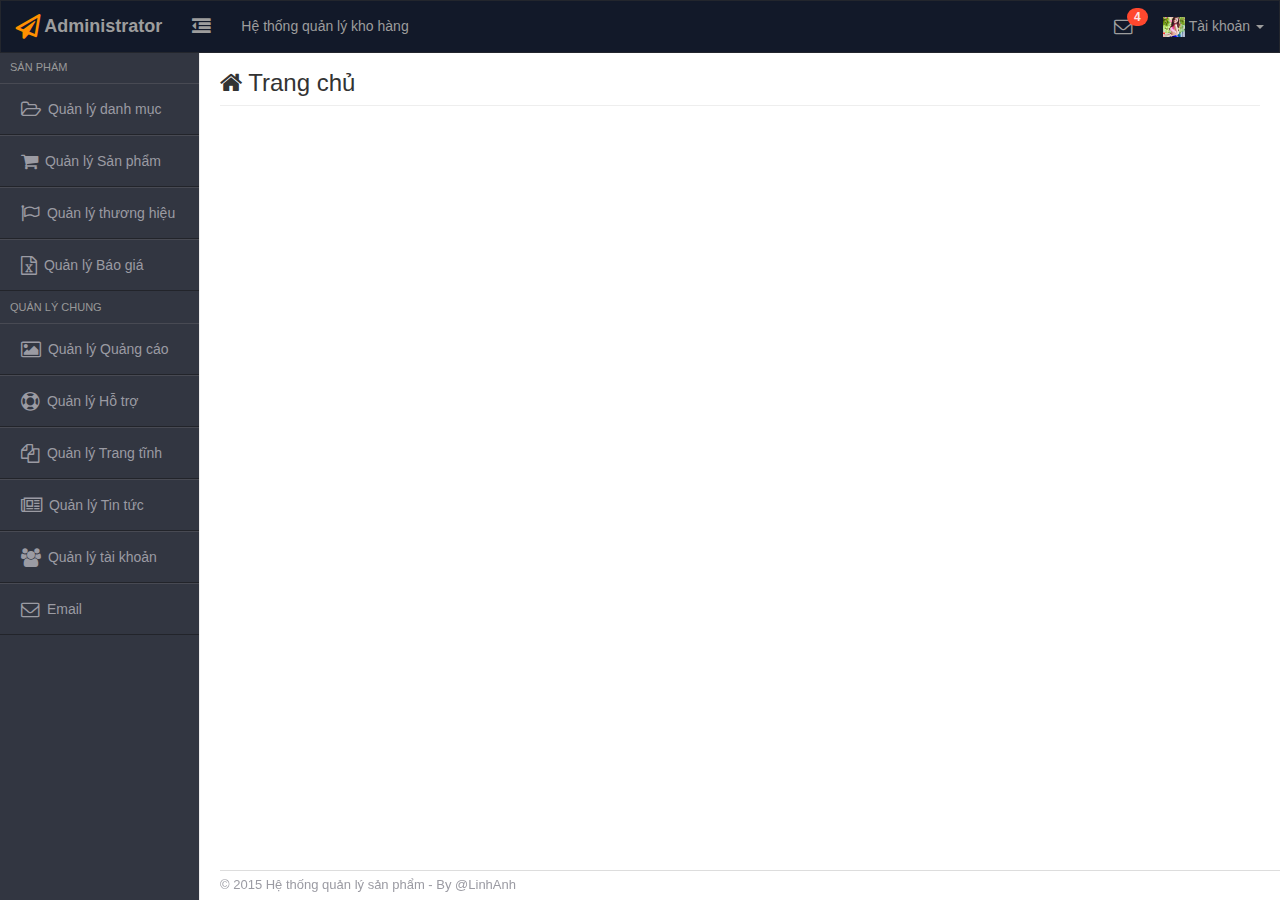
<file: index.html>
<!DOCTYPE html>
<html lang="en">
    <head>
        <meta charset="utf-8">
        <meta http-equiv="X-UA-Compatible" content="IE=edge">
        <meta name="viewport" content="width=device-width, initial-scale=1">
        <meta name="description" content="">
        <meta name="author" content="">
        <link rel="icon" href="../../favicon.ico">
        <!-- Mobile Specific -->
        <meta name="viewport" content="width=device-width, initial-scale=1, maximum-scale=1.0, user-scalable=no">
        <title>Administrator</title>

        <!-- Bootstrap core CSS -->
        <link href="css/bootstrap.min.css" rel="stylesheet">
        <link rel="stylesheet" href="css/font-awesome.min.css">
        <!-- Custom styles for this template -->
        <link href="css/dashboard.css" rel="stylesheet">
        <link rel="stylesheet" href="css/jquery.mCustomScrollbar.css" />
        <link rel="stylesheet" href="//blueimp.github.io/Gallery/css/blueimp-gallery.min.css">
        <!-- CSS to style the file input field as button and adjust the Bootstrap progress bars -->
        <link rel="stylesheet" href="css/jquery.fileupload.css">
        <script src="js/ie-emulation-modes-warning.js"></script>

        <!-- HTML5 shim and Respond.js for IE8 support of HTML5 elements and media queries -->
        <!--[if lt IE 9]>
          <script src="https://oss.maxcdn.com/html5shiv/3.7.2/html5shiv.min.js"></script>
          <script src="https://oss.maxcdn.com/respond/1.4.2/respond.min.js"></script>
        <![endif]-->
    </head>

    <body>

        <nav class="navbar navbar-inverse navbar-fixed-top">
            <div class="container-fluid">
                <!-- Brand and toggle get grouped for better mobile display -->
                <div class="navbar-header">
                    <button type="button" class="navbar-toggle collapsed" data-toggle="collapse" data-target="#navbar-collapse">
                        <span class="sr-only">Toggle navigation</span>
                        <span class="icon-bar"></span>
                        <span class="icon-bar"></span>
                        <span class="icon-bar"></span>
                    </button>
                    <a class="navbar-brand" href="index.html"><i class="fa fa-paper-plane-o fa-lg"></i> Administrator</a>
                    <ul class="nav navbar-nav hidden-xs">
                        <li class="btn-sidebar-collapse"><a href="#"><i class="fa fa-dedent fa-lg"></i></a></li>
                    </ul>

                    <p class="navbar-text hidden-xs">Hệ thống quản lý kho hàng</p>

                </div>
                <ul class="nav navbar-nav navbar-right hidden-xs">
                    <li class="dropdown notify-row">
                        <a href="#" class="dropdown-toggle" data-toggle="dropdown" role="button" aria-expanded="false"><i class="fa fa-envelope-o fa-lg"></i> <span class="badge bg-danger pull-right">4</span></a>
                        <ul class="dropdown-menu extended inbox">
                            <div class="notify-arrow notify-arrow-red"></div>
                            <li>
                                <p class="red">Bạn có 4 tin nhắn</p>
                            </li>
                            <li> <a href="#"> <span class="subject"> <span class="from">Trương Kiều Linh</span> <span class="time">24/03/2015</span> </span> <span class="message"> Tôi muốn mua sản phẩm... </span> </a> </li>
                            <li> <a href="#"> <span class="subject"> <span class="from">Nguyễn Mạnh Anh</span> <span class="time">14/02/2015</span> </span> <span class="message"> Tôi đã thanh toán... </span> </a> </li>
                            <li> <a href="#"> <span class="subject"> <span class="from">Nguyễn Minh Anh</span> <span class="time">21/01/2015</span> </span> <span class="message"> Bạn ơi cho mình hỏi chút... </span> </a> </li>
                            <li> <a href="#"> <span class="subject"> <span class="from">Nguyễn Hải Phong</span> <span class="time">20/01/2015</span> </span> <span class="message"> Bên bạn có bán online?... </span> </a> </li>
                            <li class="external"> <a href="#">Xem tất cả các tin nhắn</a> </li>
                        </ul>
                    </li>
                    <li class="dropdown">
                        <a href="#" class="dropdown-toggle" data-toggle="dropdown" role="button" aria-expanded="false">
                            <img src="images/ly1.jpg" alt="avatar" style="max-height: 20px"> 
                            <span class="hidden-xs">Tài khoản</span> <span class="caret"></span></a>
                        <ul class="dropdown-menu" role="menu">
                            <li><a href="profile.html"><i class="fa fa-user"></i> Thông tin cá nhân</a></li>
                            <li class="divider"></li>
                            <li><a href="#"><i class="fa fa-sign-out"></i> Đăng xuất</a></li>
                        </ul>
                    </li>
                </ul>
            </div><!-- /.container-fluid -->
        </nav>

        <div class="container-fluid main-content">
            <div class="row">

                <div class="sidebar mCustomScrollbar light" data-mcs-theme="minimal-dark">

                    <div  class="collapse navbar-collapse" id="navbar-collapse">
                        <h5 class="sidebartitle">Sản phẩm</h5>
                        <ul class="nav nav-sidebar">
                            <!--<li class="active"><a href="#"><i class="fa fa-home fa-lg"></i> <span>Trang chủ</span></a></li>-->
                            <li><a href="#"><i class="fa fa-folder-open-o fa-lg"></i> <span>Quản lý danh mục</span></a></li>
                            <li><a href="list.html"><i class="fa fa-shopping-cart fa-lg"></i> <span>Quản lý Sản phẩm</span></a></li>
                            <li><a href="#"><i class="fa fa-flag-o fa-lg"></i> <span>Quản lý thương hiệu</span></a></li>
                            <li><a href="#"><i class="fa fa-file-excel-o fa-lg"></i> <span>Quản lý Báo giá</span></a></li>

                        </ul>
                        <h5 class="sidebartitle">Quản lý chung</h5>
                        <ul class="nav nav-sidebar">
                            <li><a href="#"><i class="fa fa-picture-o fa-lg"></i> <span>Quản lý Quảng cáo</span></a></li>
                            <li><a href="#"><i class="fa fa-support fa-lg"></i> <span>Quản lý Hỗ trợ</span></a></li>
                            <li><a href="#"><i class="fa fa-files-o fa-lg"></i> <span>Quản lý Trang tĩnh</span></a></li>
                            <li><a href="#"><i class="fa fa-newspaper-o fa-lg"></i> <span>Quản lý Tin tức</span></a></li>
                            <li><a href="#"><i class="fa fa-users fa-lg"></i> <span>Quản lý tài khoản</span></a></li>
                            <li><a href="#"><i class="fa fa-envelope-o fa-lg"></i> <span>Email</span></a></li>
                            <li class="visible-xs"><a href="#"><i class="fa fa-sign-out fa-lg"></i> Đăng xuất</a></li>
                        </ul>
                    </div>
                </div>
                <div class="main">
                    <h3 class="page-header"><i class="fa fa-home"></i> Trang chủ</h3>
                    <div class="row">



                        <!--                        <div class="col-md-6 col-sm-6">
                                                    <div class="panel panel-default">
                                                        <div class="panel-heading">
                                                            <h3 class="panel-title"><i class="fa fa-list-alt"></i> Bạn đang có</h3>
                                                        </div>
                                                        <div class="panel-body">
                                                            <div class="widget-content">
                                                                <div id="big_stats" class="cf">
                                                                    <div class="stat"> <i class="fa fa-hospital-o"></i> <span class="value">851</span> <p>Mặt hàng</p> </div>
                                                                     .stat 
                        
                                                                    <div class="stat"> <i class="fa fa-stethoscope"></i> <span class="value">23</span> <p>Danh mục</p> </div>
                                                                     .stat 
                        
                                                                    <div class="stat"> <i class="fa fa-users"></i> <span class="value">922</span> <p></p> </div>
                                                                     .stat 
                        
                                                                    <div class="stat"> <i class="fa fa-search"></i> <span class="value">2500</span> <p></p> </div>
                                                                     .stat  
                                                                </div>
                                                            </div>
                                                        </div>
                                                    </div>
                                                </div>-->
                        <!--End weekly stats-->
                    </div>
                    <div class="copyright">
                        <p>© 2015 Hệ thống quản lý sản phẩm - By @<a href="mailto:anhnm.2610@gmail.com">LinhAnh</a></p>
                    </div>
                </div>
            </div>

        </div>

       <!-- Bootstrap core JavaScript
        ================================================== -->
        <!-- Placed at the end of the document so the pages load faster -->
        <script src="js/vendor/jquery.1.11.2.min.js"></script>
        <!-- The jQuery UI widget factory, can be omitted if jQuery UI is already included -->
        <script src="js/vendor/jquery-ui.1.11.2.min.js"></script>
        <script src="js/bootstrap.min.js"></script>
        <!-- The basic File Upload plugin -->
        <script src="js/jquery.fileupload.js"></script>
        <script src="js/jquery.switchButton.js"></script>
        <script src="js/jquery.Scrollbar.min.js"></script>
        <!-- IE10 viewport hack for Surface/desktop Windows 8 bug -->
        <script src="js/ie10-viewport-bug-workaround.js"></script>
        <script src="js/upload.js"></script>
        <script src="js/main.js"></script>
    </body>
</html>
</file>
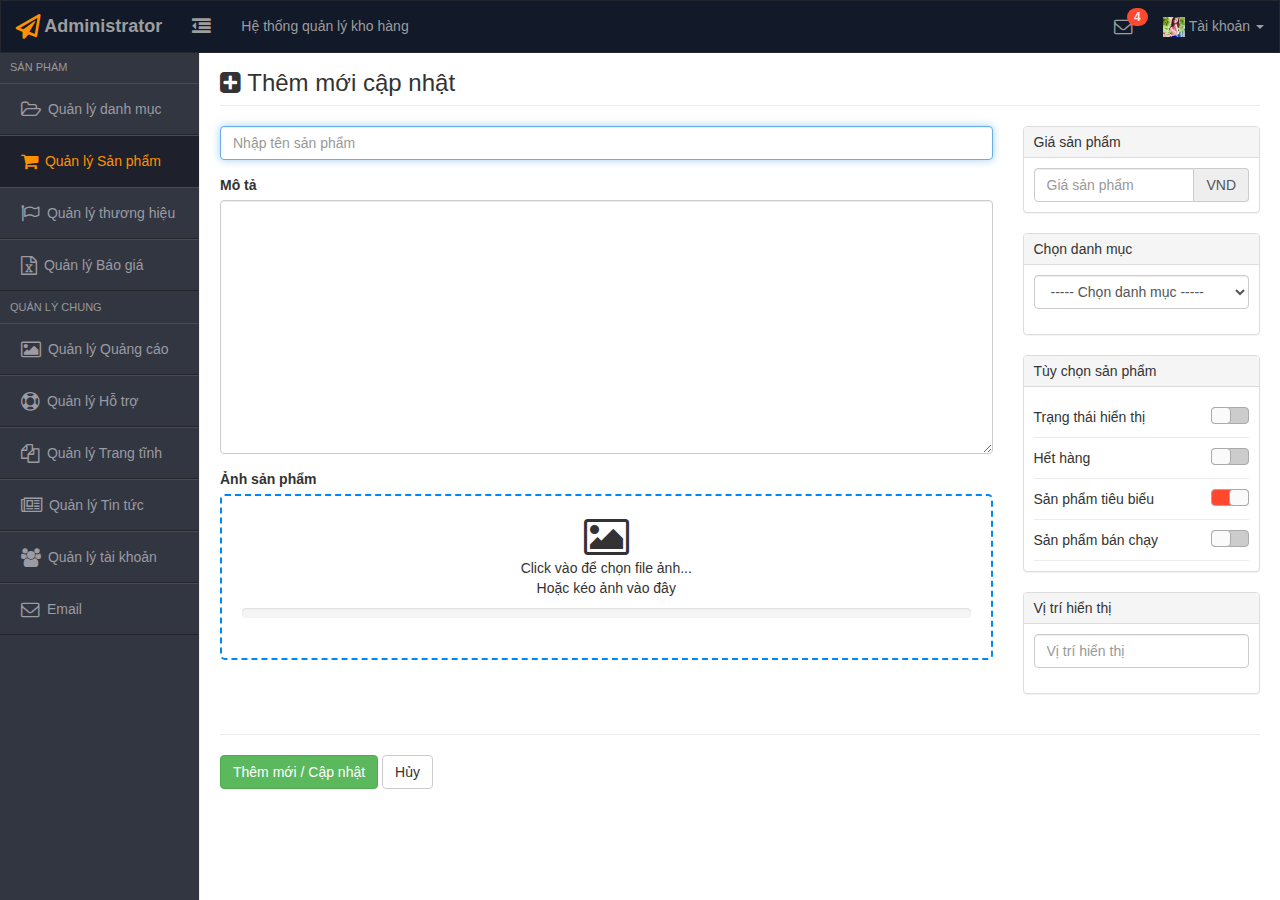
<file: add-edit.html>
<!DOCTYPE html>
<html lang="en">
    <head>
        <meta charset="utf-8">
        <meta http-equiv="X-UA-Compatible" content="IE=edge">
        <meta name="viewport" content="width=device-width, initial-scale=1">
        <meta name="description" content="">
        <meta name="author" content="">
        <link rel="icon" href="../../favicon.ico">
        <!-- Mobile Specific -->
        <meta name="viewport" content="width=device-width, initial-scale=1, maximum-scale=1.0, user-scalable=no">
        <title>Administrator</title>

        <!-- Bootstrap core CSS -->
        <link href="css/bootstrap.min.css" rel="stylesheet">
        <link rel="stylesheet" href="css/font-awesome.min.css">
        <!-- Custom styles for this template -->
        <link href="css/dashboard.css" rel="stylesheet">
        <link rel="stylesheet" href="css/jquery.mCustomScrollbar.css" />
        <link rel="stylesheet" href="//blueimp.github.io/Gallery/css/blueimp-gallery.min.css">
        <!-- CSS to style the file input field as button and adjust the Bootstrap progress bars -->
        <link rel="stylesheet" href="css/jquery.fileupload.css">
        <script src="js/ie-emulation-modes-warning.js"></script>

        <!-- HTML5 shim and Respond.js for IE8 support of HTML5 elements and media queries -->
        <!--[if lt IE 9]>
          <script src="https://oss.maxcdn.com/html5shiv/3.7.2/html5shiv.min.js"></script>
          <script src="https://oss.maxcdn.com/respond/1.4.2/respond.min.js"></script>
        <![endif]-->
    </head>

    <body>

        <nav class="navbar navbar-inverse navbar-fixed-top">
            <div class="container-fluid">
                <!-- Brand and toggle get grouped for better mobile display -->
                <div class="navbar-header">
                    <button type="button" class="navbar-toggle collapsed" data-toggle="collapse" data-target="#navbar-collapse">
                        <span class="sr-only">Toggle navigation</span>
                        <span class="icon-bar"></span>
                        <span class="icon-bar"></span>
                        <span class="icon-bar"></span>
                    </button>
                    <a class="navbar-brand" href="index.html"><i class="fa fa-paper-plane-o fa-lg"></i> Administrator</a>
                    <ul class="nav navbar-nav hidden-xs">
                        <li class="btn-sidebar-collapse"><a href="#"><i class="fa fa-dedent fa-lg"></i></a></li>
                    </ul>

                    <p class="navbar-text hidden-xs">Hệ thống quản lý kho hàng</p>

                </div>
                <ul class="nav navbar-nav navbar-right hidden-xs">
                    <li class="dropdown notify-row">
                        <a href="#" class="dropdown-toggle" data-toggle="dropdown" role="button" aria-expanded="false"><i class="fa fa-envelope-o fa-lg"></i> <span class="badge bg-danger pull-right">4</span></a>
                        <ul class="dropdown-menu extended inbox">
                            <div class="notify-arrow notify-arrow-red"></div>
                            <li>
                                <p class="red">Bạn có 4 tin nhắn</p>
                            </li>
                            <li> <a href="#"> <span class="subject"> <span class="from">Trương Kiều Linh</span> <span class="time">24/03/2015</span> </span> <span class="message"> Tôi muốn mua sản phẩm... </span> </a> </li>
                            <li> <a href="#"> <span class="subject"> <span class="from">Nguyễn Mạnh Anh</span> <span class="time">14/02/2015</span> </span> <span class="message"> Tôi đã thanh toán... </span> </a> </li>
                            <li> <a href="#"> <span class="subject"> <span class="from">Nguyễn Minh Anh</span> <span class="time">21/01/2015</span> </span> <span class="message"> Bạn ơi cho mình hỏi chút... </span> </a> </li>
                            <li> <a href="#"> <span class="subject"> <span class="from">Nguyễn Hải Phong</span> <span class="time">20/01/2015</span> </span> <span class="message"> Bên bạn có bán online?... </span> </a> </li>
                            <li class="external"> <a href="#">Xem tất cả các tin nhắn</a> </li>
                        </ul>
                    </li>
                    <li class="dropdown">
                        <a href="#" class="dropdown-toggle" data-toggle="dropdown" role="button" aria-expanded="false">
                            <img src="images/ly1.jpg" alt="avatar" style="max-height: 20px"> 
                            <span class="hidden-xs">Tài khoản</span> <span class="caret"></span></a>
                        <ul class="dropdown-menu" role="menu">
                            <li><a href="profile.html"><i class="fa fa-user"></i> Thông tin cá nhân</a></li>
                            <li class="divider"></li>
                            <li><a href="#"><i class="fa fa-sign-out"></i> Đăng xuất</a></li>
                        </ul>
                    </li>
                </ul>
            </div><!-- /.container-fluid -->
        </nav>

        <div class="container-fluid main-content">
            <div class="row">

                <div class="sidebar mCustomScrollbar light" data-mcs-theme="minimal-dark">

                    <div  class="collapse navbar-collapse" id="navbar-collapse">
                        <h5 class="sidebartitle">Sản phẩm</h5>
                        <ul class="nav nav-sidebar">
                            <!--<li class="active"><a href="#"><i class="fa fa-home fa-lg"></i> <span>Trang chủ</span></a></li>-->
                            <li><a href="#"><i class="fa fa-folder-open-o fa-lg"></i> <span>Quản lý danh mục</span></a></li>
                            <li class="active"><a href="list.html"><i class="fa fa-shopping-cart fa-lg"></i> <span>Quản lý Sản phẩm</span></a></li>
                            <li><a href="#"><i class="fa fa-flag-o fa-lg"></i> <span>Quản lý thương hiệu</span></a></li>
                            <li><a href="#"><i class="fa fa-file-excel-o fa-lg"></i> <span>Quản lý Báo giá</span></a></li>

                        </ul>
                        <h5 class="sidebartitle">Quản lý chung</h5>
                        <ul class="nav nav-sidebar">
                            <li><a href="#"><i class="fa fa-picture-o fa-lg"></i> <span>Quản lý Quảng cáo</span></a></li>
                            <li><a href="#"><i class="fa fa-support fa-lg"></i> <span>Quản lý Hỗ trợ</span></a></li>
                            <li><a href="#"><i class="fa fa-files-o fa-lg"></i> <span>Quản lý Trang tĩnh</span></a></li>
                            <li><a href="#"><i class="fa fa-newspaper-o fa-lg"></i> <span>Quản lý Tin tức</span></a></li>
                            <li><a href="#"><i class="fa fa-users fa-lg"></i> <span>Quản lý tài khoản</span></a></li>
                            <li><a href="#"><i class="fa fa-envelope-o fa-lg"></i> <span>Email</span></a></li>
                            <li class="visible-xs"><a href="#"><i class="fa fa-sign-out fa-lg"></i> Đăng xuất</a></li>
                        </ul>
                    </div>
                </div>
                <div class="main">
                    <h3 class="page-header"><i class="fa fa-plus-square"></i> Thêm mới cập nhật
                    </h3>

                    <!--End search-->
                    <!--                    <div class="alert alert-info alert-dismissible" role="alert">
                                            <button type="button" class="close" data-dismiss="alert" aria-label="Close"><span aria-hidden="true">&times;</span></button>
                                            <i class="fa fa-smile-o fa-lg"></i> Cập nhật thành công
                                        </div>-->
                    <form>
                        <div class="row">
                            <div class="col-lg-9 col-md-8 col-sm-8">
                                <div class="form-group">
                                    <input autofocus="" type="text" class="form-control" id="nameProduct" placeholder="Nhập tên sản phẩm">
                                </div>
                                <div class="form-group">
                                    <label for="descProduct" class="control-label">Mô tả</label>
                                    <textarea class="form-control" rows="12" id="descProduct"></textarea>
                                </div>
                                <div class="form-group">
                                    <label for="pictureProduct" class="control-label">Ảnh sản phẩm</label>

                                    <div class="dropzone">
                                        <div class="text-center fileinput-button">
                                            <!-- The fileinput-button span is used to style the file input field as button -->
                                            <i class="fa fa-picture-o fa-3x"></i>
                                            <span></span>
                                            <!-- The file input field used as target for the file upload widget -->
                                            <input id="fileupload" type="file" name="files[]" multiple>
                                            <p>Click vào để chọn file ảnh... <br>Hoặc kéo ảnh vào đây</p>
                                        </div>
                                        <div id="filePath"></div>
                                        <!-- The global progress bar -->
                                        <div id="progress" class="progress">
                                            <div class="progress-bar progress-bar-success progress-bar-striped"></div>
                                        </div>
                                        <!-- The container for the uploaded files -->
                                        <div id="files" class="files">


                                        </div>
                                        <div class="clearfix"></div>
                                    </div>
                                </div>
                                <!--End upload-->

                            </div>
                            <!--End col Left-->
                            <div class="col-lg-3 col-md-4 col-sm-4">

                                <div class="panel panel-default add-form-panel">
                                    <div class="panel-heading">Giá sản phẩm</div>
                                    <div class="panel-body">
                                        <div class="input-group">
                                            <input type="text" class="form-control" id="priceProduct" placeholder="Giá sản phẩm">
                                            <div class="input-group-addon">VND</div>
                                        </div>
                                    </div>
                                </div>
                                <!--End panel-->
                                <div class="panel panel-default add-form-panel">
                                    <div class="panel-heading">Chọn danh mục</div>
                                    <div class="panel-body">
                                        <div class="form-group">
                                            <select class="form-control">
                                                <option>----- Chọn danh mục -----</option>
                                                <option>2</option>
                                                <option>3</option>
                                                <option>4</option>
                                                <option>5</option>
                                            </select>
                                        </div>
                                    </div>
                                </div>
                                <!--End panel-->
                                <div class="panel panel-default panel-list">
                                    <div class="panel-heading">Tùy chọn sản phẩm</div>
                                    <div class="panel-body">
                                        <div class="form-group clearfix">
                                            <div class="pull-left">Trạng thái hiển thị</div>
                                            <div class="icheck">
                                                <input type="checkbox" value="1">
                                            </div>
                                        </div>
                                        <div class="form-group clearfix">
                                            <div class="pull-left">Hết hàng</div>
                                            <div class="icheck">
                                                <input type="checkbox" value="1">
                                            </div>
                                        </div>
                                        <div class="form-group clearfix">
                                            <div class="pull-left">Sản phẩm tiêu biểu</div>
                                            <div class="icheck">
                                                <input type="checkbox" value="1" checked="">
                                            </div>
                                        </div>
                                        <div class="form-group clearfix">
                                            <div class="pull-left">Sản phẩm bán chạy</div>
                                            <div class="icheck">
                                                <input type="checkbox" value="1">
                                            </div>
                                        </div>
                                    </div>
                                </div>
                                <!--End panel-->
                                <div class="panel panel-default add-form-panel">
                                    <div class="panel-heading">Vị trí hiển thị</div>
                                    <div class="panel-body">
                                        <div class="form-group">
                                            <input type="text" class="form-control" id="positionProduct" placeholder="Vị trí hiển thị">
                                        </div>
                                    </div>
                                </div>
                            </div>
                            <!--End col right-->
                            <div class="col-md-12">
                                <hr>
                                <div class="form-group">
                                    <button type="submit" class="btn btn-success">Thêm mới / Cập nhật</button>
                                    <button type="reset" class="btn btn-default">Hủy</button>
                                </div>
                            </div>
                        </div>
                    </form>

                </div>
            </div>
        </div>


        <!-- Bootstrap core JavaScript
        ================================================== -->
        <!-- Placed at the end of the document so the pages load faster -->
        <script src="js/vendor/jquery.1.11.2.min.js"></script>
        <!-- The jQuery UI widget factory, can be omitted if jQuery UI is already included -->
        <script src="js/vendor/jquery-ui.1.11.2.min.js"></script>
        <script src="js/bootstrap.min.js"></script>
        <!-- The basic File Upload plugin -->
        <script src="js/jquery.fileupload.js"></script>
        <script src="js/jquery.switchButton.js"></script>
        <script src="js/jquery.Scrollbar.min.js"></script>
        <!-- IE10 viewport hack for Surface/desktop Windows 8 bug -->
        <script src="js/ie10-viewport-bug-workaround.js"></script>
        <script src="js/upload.js"></script>
        <script src="js/main.js"></script>
    </body>
</html>
</file>
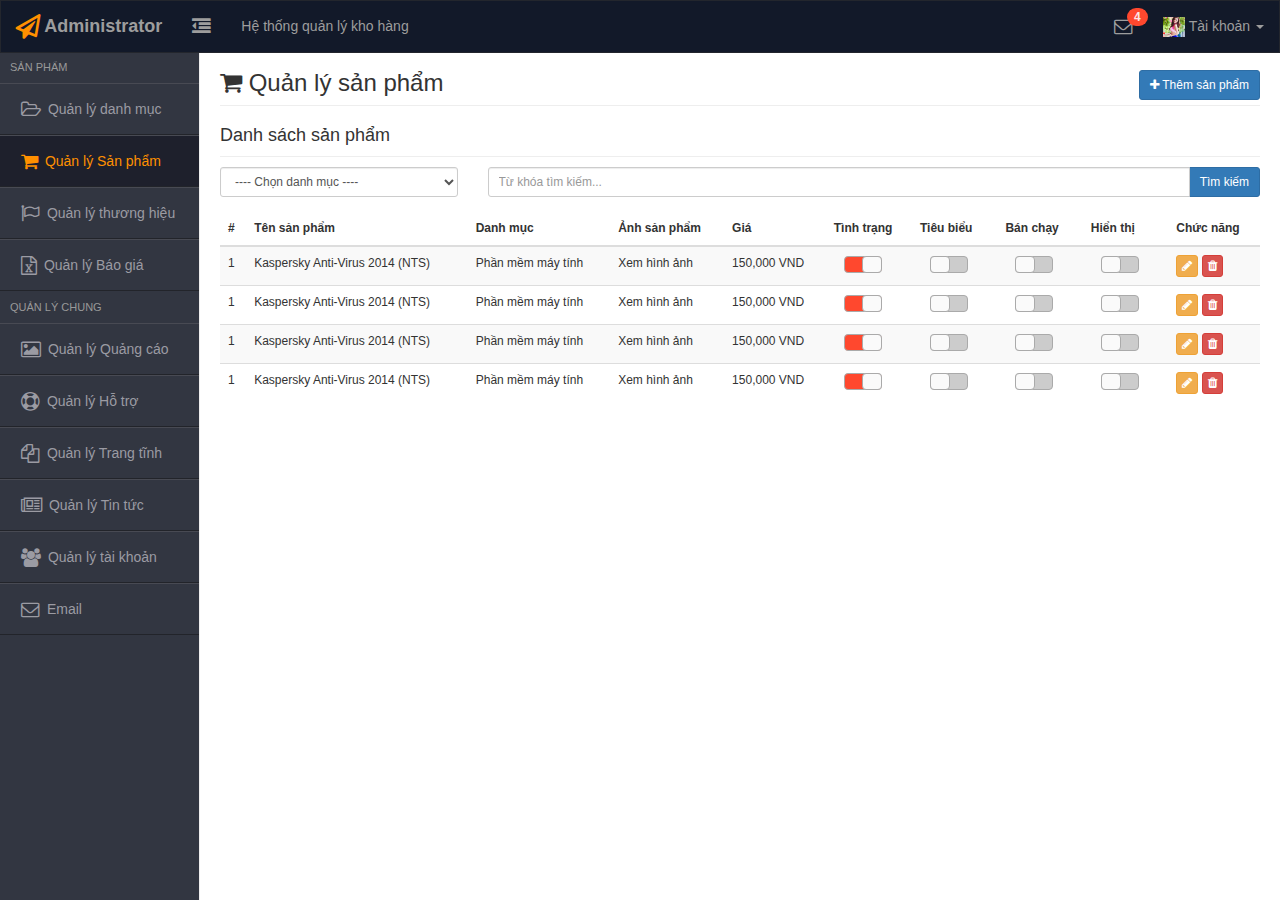
<file: list.html>
<!DOCTYPE html>
<html lang="en">
    <head>
        <meta charset="utf-8">
        <meta http-equiv="X-UA-Compatible" content="IE=edge">
        <meta name="viewport" content="width=device-width, initial-scale=1">
        <meta name="description" content="">
        <meta name="author" content="">
        <link rel="icon" href="../../favicon.ico">
        <!-- Mobile Specific -->
        <meta name="viewport" content="width=device-width, initial-scale=1, maximum-scale=1.0, user-scalable=no">
        <title>Administrator</title>

        <!-- Bootstrap core CSS -->
        <link href="css/bootstrap.min.css" rel="stylesheet">
        <link rel="stylesheet" href="css/font-awesome.min.css">
        <!-- Custom styles for this template -->
        <link href="css/dashboard.css" rel="stylesheet">
        <link rel="stylesheet" href="css/jquery.mCustomScrollbar.css" />
        <link rel="stylesheet" href="//blueimp.github.io/Gallery/css/blueimp-gallery.min.css">
        <!-- CSS to style the file input field as button and adjust the Bootstrap progress bars -->
        <link rel="stylesheet" href="css/jquery.fileupload.css">
        <script src="js/ie-emulation-modes-warning.js"></script>

        <!-- HTML5 shim and Respond.js for IE8 support of HTML5 elements and media queries -->
        <!--[if lt IE 9]>
          <script src="https://oss.maxcdn.com/html5shiv/3.7.2/html5shiv.min.js"></script>
          <script src="https://oss.maxcdn.com/respond/1.4.2/respond.min.js"></script>
        <![endif]-->
    </head>

    <body>

        <nav class="navbar navbar-inverse navbar-fixed-top">
            <div class="container-fluid">
                <!-- Brand and toggle get grouped for better mobile display -->
                <div class="navbar-header">
                    <button type="button" class="navbar-toggle collapsed" data-toggle="collapse" data-target="#navbar-collapse">
                        <span class="sr-only">Toggle navigation</span>
                        <span class="icon-bar"></span>
                        <span class="icon-bar"></span>
                        <span class="icon-bar"></span>
                    </button>
                    <a class="navbar-brand" href="index.html"><i class="fa fa-paper-plane-o fa-lg"></i> Administrator</a>
                    <ul class="nav navbar-nav hidden-xs">
                        <li class="btn-sidebar-collapse"><a href="#"><i class="fa fa-dedent fa-lg"></i></a></li>
                    </ul>

                    <p class="navbar-text hidden-xs">Hệ thống quản lý kho hàng</p>

                </div>
                <ul class="nav navbar-nav navbar-right hidden-xs">
                    <li class="dropdown notify-row">
                        <a href="#" class="dropdown-toggle" data-toggle="dropdown" role="button" aria-expanded="false"><i class="fa fa-envelope-o fa-lg"></i> <span class="badge bg-danger pull-right">4</span></a>
                        <ul class="dropdown-menu extended inbox">
                            <div class="notify-arrow notify-arrow-red"></div>
                            <li>
                                <p class="red">Bạn có 4 tin nhắn</p>
                            </li>
                            <li> <a href="#"> <span class="subject"> <span class="from">Trương Kiều Linh</span> <span class="time">24/03/2015</span> </span> <span class="message"> Tôi muốn mua sản phẩm... </span> </a> </li>
                            <li> <a href="#"> <span class="subject"> <span class="from">Nguyễn Mạnh Anh</span> <span class="time">14/02/2015</span> </span> <span class="message"> Tôi đã thanh toán... </span> </a> </li>
                            <li> <a href="#"> <span class="subject"> <span class="from">Nguyễn Minh Anh</span> <span class="time">21/01/2015</span> </span> <span class="message"> Bạn ơi cho mình hỏi chút... </span> </a> </li>
                            <li> <a href="#"> <span class="subject"> <span class="from">Nguyễn Hải Phong</span> <span class="time">20/01/2015</span> </span> <span class="message"> Bên bạn có bán online?... </span> </a> </li>
                            <li class="external"> <a href="#">Xem tất cả các tin nhắn</a> </li>
                        </ul>
                    </li>
                    <li class="dropdown">
                        <a href="#" class="dropdown-toggle" data-toggle="dropdown" role="button" aria-expanded="false">
                            <img src="images/ly1.jpg" alt="avatar" style="max-height: 20px"> 
                            <span class="hidden-xs">Tài khoản</span> <span class="caret"></span></a>
                        <ul class="dropdown-menu" role="menu">
                            <li><a href="profile.html"><i class="fa fa-user"></i> Thông tin cá nhân</a></li>
                            <li class="divider"></li>
                            <li><a href="#"><i class="fa fa-sign-out"></i> Đăng xuất</a></li>
                        </ul>
                    </li>
                </ul>
            </div><!-- /.container-fluid -->
        </nav>

        <div class="container-fluid main-content">
            <div class="row">

                <div class="sidebar mCustomScrollbar light" data-mcs-theme="minimal-dark">

                    <div  class="collapse navbar-collapse" id="navbar-collapse">
                        <h5 class="sidebartitle">Sản phẩm</h5>
                        <ul class="nav nav-sidebar">
                            <!--<li class="active"><a href="#"><i class="fa fa-home fa-lg"></i> <span>Trang chủ</span></a></li>-->
                            <li><a href="#"><i class="fa fa-folder-open-o fa-lg"></i> <span>Quản lý danh mục</span></a></li>
                            <li class="active"><a href="list.html"><i class="fa fa-shopping-cart fa-lg"></i> <span>Quản lý Sản phẩm</span></a></li>
                            <li><a href="#"><i class="fa fa-flag-o fa-lg"></i> <span>Quản lý thương hiệu</span></a></li>
                            <li><a href="#"><i class="fa fa-file-excel-o fa-lg"></i> <span>Quản lý Báo giá</span></a></li>

                        </ul>
                        <h5 class="sidebartitle">Quản lý chung</h5>
                        <ul class="nav nav-sidebar">
                            <li><a href="#"><i class="fa fa-picture-o fa-lg"></i> <span>Quản lý Quảng cáo</span></a></li>
                            <li><a href="#"><i class="fa fa-support fa-lg"></i> <span>Quản lý Hỗ trợ</span></a></li>
                            <li><a href="#"><i class="fa fa-files-o fa-lg"></i> <span>Quản lý Trang tĩnh</span></a></li>
                            <li><a href="#"><i class="fa fa-newspaper-o fa-lg"></i> <span>Quản lý Tin tức</span></a></li>
                            <li><a href="#"><i class="fa fa-users fa-lg"></i> <span>Quản lý tài khoản</span></a></li>
                            <li><a href="#"><i class="fa fa-envelope-o fa-lg"></i> <span>Email</span></a></li>
                            <li class="visible-xs"><a href="#"><i class="fa fa-sign-out fa-lg"></i> Đăng xuất</a></li>
                        </ul>
                    </div>
                </div>
                <div class="main">
                    <h3 class="page-header"><i class="fa fa-shopping-cart"></i> Quản lý sản phẩm
                        <a href="add-edit.html" class="btn btn-primary btn-sm pull-right"><i class="fa fa-plus"></i> <span class="hidden-sm hidden-xs">Thêm sản phẩm</span></a>
                    </h3>

                    <h4 class="sub-header">Danh sách sản phẩm</h4>
                    <div class="row">
                        <form class="" role="search">
                            <div class="col-md-3 col-sm-3">
                                <div class="form-group">
                                    <select class="form-control input-sm">
                                        <option>---- Chọn danh mục ----</option>
                                        <option>2</option>
                                        <option>3</option>
                                        <option>4</option>
                                        <option>5</option>
                                    </select>
                                </div>
                            </div>
                            <div class="col-md-9 col-sm-9">
                                <div class="input-group form-group">
                                    <input type="text" class="form-control input-sm" placeholder="Từ khóa tìm kiếm...">
                                    <span class="input-group-btn">
                                        <button class="btn btn-sm btn-primary" type="button">Tìm kiếm</button>
                                    </span>
                                </div><!-- /input-group -->
                            </div><!-- /.col-lg-6 -->

                        </form>  
                    </div>
                    <!--End search-->
                    <!--                    <div class="alert alert-info alert-dismissible" role="alert">
                                            <button type="button" class="close" data-dismiss="alert" aria-label="Close"><span aria-hidden="true">&times;</span></button>
                                            <i class="fa fa-smile-o fa-lg"></i> Cập nhật thành công
                                        </div>-->
                    <div class="table-responsive ">
                        <table class="table table-striped table-hover">
                            <thead>
                                <tr>
                                    <th>#</th>
                                    <th>Tên sản phẩm</th>
                                    <th>Danh mục</th>
                                    <th class="hidden-sm hidden-xs">Ảnh sản phẩm</th>
                                    <th>Giá</th>
                                    <th>Tình trạng</th>
                                    <th>Tiêu biểu <!--<i class="fa fa-info-circle" data-toggle="tooltip" data-placement="top" title="Chọn làm sản phẩm tiêu biểu"></i>--></th>
                                    <th>Bán chạy</th>
                                    <th>Hiển thị</th>
                                    <th>Chức năng</th>
                                </tr>
                            </thead>
                            <tbody>
                                <tr>
                                    <td>1</td>
                                    <td>Kaspersky Anti-Virus 2014 (NTS)</td>
                                    <td>Phần mềm máy tính</td>
                                    <td class="hidden-sm hidden-xs">Xem hình ảnh</td>
                                    <td>150,000 VND</td>
                                    <td>
                                        <div class="icheck">
                                            <input type="checkbox" value="1" checked>
                                        </div>
                                    </td>
                                    <td>
                                        <div class="icheck">
                                            <input type="checkbox" value="1">
                                        </div>
                                    </td>
                                    <td>
                                        <div class="icheck">
                                            <input type="checkbox" value="1">
                                        </div>
                                    </td>
                                    <td>
                                        <div class="icheck">
                                            <input type="checkbox" value="1">
                                        </div>
                                    </td>
                                    <td>
                                        <button type="button" class="btn btn-warning btn-xs"><i class="fa fa-pencil"></i></button>
                                        <button type="button" class="btn btn-danger btn-xs"><i class="fa fa-trash"></i></button>

                                    </td>
                                </tr>
                                <tr>
                                    <td>1</td>
                                    <td>Kaspersky Anti-Virus 2014 (NTS)</td>
                                    <td>Phần mềm máy tính</td>
                                    <td class="hidden-sm hidden-xs">Xem hình ảnh</td>
                                    <td>150,000 VND</td>
                                    <td>
                                        <div class="icheck">
                                            <input type="checkbox" value="1" checked>
                                        </div>
                                    </td>
                                    <td>
                                        <div class="icheck">
                                            <input type="checkbox" value="1">
                                        </div>
                                    </td>
                                    <td>
                                        <div class="icheck">
                                            <input type="checkbox" value="1">
                                        </div>
                                    </td>
                                    <td>
                                        <div class="icheck">
                                            <input type="checkbox" value="1">
                                        </div>
                                    </td>
                                    <td>
                                        <button type="button" class="btn btn-warning btn-xs"><i class="fa fa-pencil"></i></button>
                                        <button type="button" class="btn btn-danger btn-xs"><i class="fa fa-trash"></i></button>

                                    </td>
                                </tr>
                                <tr>
                                    <td>1</td>
                                    <td>Kaspersky Anti-Virus 2014 (NTS)</td>
                                    <td>Phần mềm máy tính</td>
                                    <td class="hidden-sm hidden-xs">Xem hình ảnh</td>
                                    <td>150,000 VND</td>
                                    <td>
                                        <div class="icheck">
                                            <input type="checkbox" value="1" checked>
                                        </div>
                                    </td>
                                    <td>
                                        <div class="icheck">
                                            <input type="checkbox" value="1">
                                        </div>
                                    </td>
                                    <td>
                                        <div class="icheck">
                                            <input type="checkbox" value="1">
                                        </div>
                                    </td>
                                    <td>
                                        <div class="icheck">
                                            <input type="checkbox" value="1">
                                        </div>
                                    </td>
                                    <td>
                                        <button type="button" class="btn btn-warning btn-xs"><i class="fa fa-pencil"></i></button>
                                        <button type="button" class="btn btn-danger btn-xs"><i class="fa fa-trash"></i></button>

                                    </td>
                                </tr>
                                <tr>
                                    <td>1</td>
                                    <td>Kaspersky Anti-Virus 2014 (NTS)</td>
                                    <td>Phần mềm máy tính</td>
                                    <td class="hidden-sm hidden-xs">Xem hình ảnh</td>
                                    <td>150,000 VND</td>
                                    <td>
                                        <div class="icheck">
                                            <input type="checkbox" value="1" checked>
                                        </div>
                                    </td>
                                    <td>
                                        <div class="icheck">
                                            <input type="checkbox" value="1">
                                        </div>
                                    </td>
                                    <td>
                                        <div class="icheck">
                                            <input type="checkbox" value="1">
                                        </div>
                                    </td>
                                    <td>
                                        <div class="icheck">
                                            <input type="checkbox" value="1">
                                        </div>
                                    </td>
                                    <td>
                                        <button type="button" class="btn btn-warning btn-xs"><i class="fa fa-pencil"></i></button>
                                        <button type="button" class="btn btn-danger btn-xs"><i class="fa fa-trash"></i></button>

                                    </td>
                                </tr>

                            </tbody>
                        </table>
                    </div>

                </div>
            </div>
        </div>


        <!-- Bootstrap core JavaScript
        ================================================== -->
        <!-- Placed at the end of the document so the pages load faster -->
        <script src="js/vendor/jquery.1.11.2.min.js"></script>
        <!-- The jQuery UI widget factory, can be omitted if jQuery UI is already included -->
        <script src="js/vendor/jquery-ui.1.11.2.min.js"></script>
        <script src="js/bootstrap.min.js"></script>
        <!-- The basic File Upload plugin -->
        <script src="js/jquery.fileupload.js"></script>
        <script src="js/jquery.switchButton.js"></script>
        <script src="js/jquery.Scrollbar.min.js"></script>
        <!-- IE10 viewport hack for Surface/desktop Windows 8 bug -->
        <script src="js/ie10-viewport-bug-workaround.js"></script>
        <script src="js/upload.js"></script>
        <script src="js/main.js"></script>
    </body>
</html>
</file>
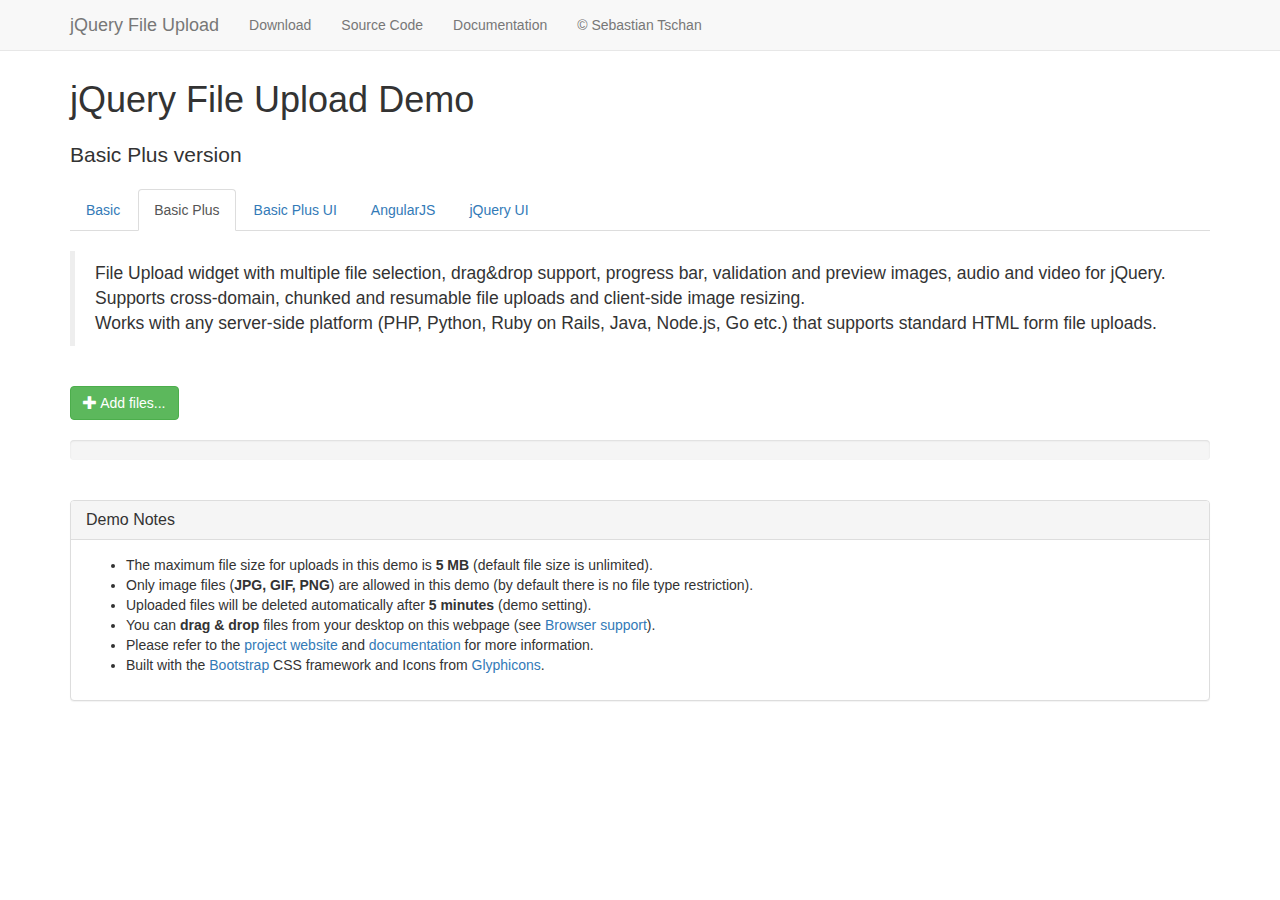
<file: jQuery-File-Upload-9.9.3/basic-plus.html>
<!DOCTYPE HTML>
<!--
/*
 * jQuery File Upload Plugin Basic Plus Demo 1.4.0
 * https://github.com/blueimp/jQuery-File-Upload
 *
 * Copyright 2013, Sebastian Tschan
 * https://blueimp.net
 *
 * Licensed under the MIT license:
 * http://www.opensource.org/licenses/MIT
 */
-->
<html lang="en">
<head>
<!-- Force latest IE rendering engine or ChromeFrame if installed -->
<!--[if IE]><meta http-equiv="X-UA-Compatible" content="IE=edge,chrome=1"><![endif]-->
<meta charset="utf-8">
<title>jQuery File Upload Demo - Basic Plus version</title>
<meta name="description" content="File Upload widget with multiple file selection, drag&amp;drop support, progress bar, validation and preview images, audio and video for jQuery. Supports cross-domain, chunked and resumable file uploads. Works with any server-side platform (Google App Engine, PHP, Python, Ruby on Rails, Java, etc.) that supports standard HTML form file uploads.">
<meta name="viewport" content="width=device-width, initial-scale=1.0">
<!-- Bootstrap styles -->
<link rel="stylesheet" href="//netdna.bootstrapcdn.com/bootstrap/3.2.0/css/bootstrap.min.css">
<!-- Generic page styles -->
<link rel="stylesheet" href="css/style.css">
<!-- CSS to style the file input field as button and adjust the Bootstrap progress bars -->
<link rel="stylesheet" href="css/jquery.fileupload.css">
</head>
<body>
<div class="navbar navbar-default navbar-fixed-top">
    <div class="container">
        <div class="navbar-header">
            <button type="button" class="navbar-toggle" data-toggle="collapse" data-target=".navbar-fixed-top .navbar-collapse">
                <span class="icon-bar"></span>
                <span class="icon-bar"></span>
                <span class="icon-bar"></span>
            </button>
            <a class="navbar-brand" href="https://github.com/blueimp/jQuery-File-Upload">jQuery File Upload</a>
        </div>
        <div class="navbar-collapse collapse">
            <ul class="nav navbar-nav">
                <li><a href="https://github.com/blueimp/jQuery-File-Upload/tags">Download</a></li>
                <li><a href="https://github.com/blueimp/jQuery-File-Upload">Source Code</a></li>
                <li><a href="https://github.com/blueimp/jQuery-File-Upload/wiki">Documentation</a></li>
                <li><a href="https://blueimp.net">&copy; Sebastian Tschan</a></li>
            </ul>
        </div>
    </div>
</div>
<div class="container">
    <h1>jQuery File Upload Demo</h1>
    <h2 class="lead">Basic Plus version</h2>
    <ul class="nav nav-tabs">
        <li><a href="basic.html">Basic</a></li>
        <li class="active"><a href="basic-plus.html">Basic Plus</a></li>
        <li><a href="index.html">Basic Plus UI</a></li>
        <li><a href="angularjs.html">AngularJS</a></li>
        <li><a href="jquery-ui.html">jQuery UI</a></li>
    </ul>
    <br>
    <blockquote>
        <p>File Upload widget with multiple file selection, drag&amp;drop support, progress bar, validation and preview images, audio and video for jQuery.<br>
        Supports cross-domain, chunked and resumable file uploads and client-side image resizing.<br>
        Works with any server-side platform (PHP, Python, Ruby on Rails, Java, Node.js, Go etc.) that supports standard HTML form file uploads.</p>
    </blockquote>
    <br>
    <!-- The fileinput-button span is used to style the file input field as button -->
    <span class="btn btn-success fileinput-button">
        <i class="glyphicon glyphicon-plus"></i>
        <span>Add files...</span>
        <!-- The file input field used as target for the file upload widget -->
        <input id="fileupload" type="file" name="files[]" multiple>
    </span>
    <br>
    <br>
    <!-- The global progress bar -->
    <div id="progress" class="progress">
        <div class="progress-bar progress-bar-success"></div>
    </div>
    <!-- The container for the uploaded files -->
    <div id="files" class="files"></div>
    <br>
    <div class="panel panel-default">
        <div class="panel-heading">
            <h3 class="panel-title">Demo Notes</h3>
        </div>
        <div class="panel-body">
            <ul>
                <li>The maximum file size for uploads in this demo is <strong>5 MB</strong> (default file size is unlimited).</li>
                <li>Only image files (<strong>JPG, GIF, PNG</strong>) are allowed in this demo (by default there is no file type restriction).</li>
                <li>Uploaded files will be deleted automatically after <strong>5 minutes</strong> (demo setting).</li>
                <li>You can <strong>drag &amp; drop</strong> files from your desktop on this webpage (see <a href="https://github.com/blueimp/jQuery-File-Upload/wiki/Browser-support">Browser support</a>).</li>
                <li>Please refer to the <a href="https://github.com/blueimp/jQuery-File-Upload">project website</a> and <a href="https://github.com/blueimp/jQuery-File-Upload/wiki">documentation</a> for more information.</li>
                <li>Built with the <a href="http://getbootstrap.com/">Bootstrap</a> CSS framework and Icons from <a href="http://glyphicons.com/">Glyphicons</a>.</li>
            </ul>
        </div>
    </div>
</div>
<script src="//ajax.googleapis.com/ajax/libs/jquery/1.11.1/jquery.min.js"></script>
<!-- The jQuery UI widget factory, can be omitted if jQuery UI is already included -->
<script src="js/vendor/jquery.ui.widget.js"></script>
<!-- The Load Image plugin is included for the preview images and image resizing functionality -->
<script src="//blueimp.github.io/JavaScript-Load-Image/js/load-image.all.min.js"></script>
<!-- The Canvas to Blob plugin is included for image resizing functionality -->
<script src="//blueimp.github.io/JavaScript-Canvas-to-Blob/js/canvas-to-blob.min.js"></script>
<!-- Bootstrap JS is not required, but included for the responsive demo navigation -->
<script src="//netdna.bootstrapcdn.com/bootstrap/3.2.0/js/bootstrap.min.js"></script>
<!-- The Iframe Transport is required for browsers without support for XHR file uploads -->
<script src="js/jquery.iframe-transport.js"></script>
<!-- The basic File Upload plugin -->
<script src="js/jquery.fileupload.js"></script>
<!-- The File Upload processing plugin -->
<script src="js/jquery.fileupload-process.js"></script>
<!-- The File Upload image preview & resize plugin -->
<script src="js/jquery.fileupload-image.js"></script>
<!-- The File Upload audio preview plugin -->
<script src="js/jquery.fileupload-audio.js"></script>
<!-- The File Upload video preview plugin -->
<script src="js/jquery.fileupload-video.js"></script>
<!-- The File Upload validation plugin -->
<script src="js/jquery.fileupload-validate.js"></script>
<script>
/*jslint unparam: true, regexp: true */
/*global window, $ */
$(function () {
    'use strict';
    // Change this to the location of your server-side upload handler:
    var url = window.location.hostname === 'blueimp.github.io' ?
                '//jquery-file-upload.appspot.com/' : 'server/php/',
        uploadButton = $('<button/>')
            .addClass('btn btn-primary')
            .prop('disabled', true)
            .text('Processing...')
            .on('click', function () {
                var $this = $(this),
                    data = $this.data();
                $this
                    .off('click')
                    .text('Abort')
                    .on('click', function () {
                        $this.remove();
                        data.abort();
                    });
                data.submit().always(function () {
                    $this.remove();
                });
            });
    $('#fileupload').fileupload({
        url: url,
        dataType: 'json',
        autoUpload: false,
        acceptFileTypes: /(\.|\/)(gif|jpe?g|png)$/i,
        maxFileSize: 5000000, // 5 MB
        // Enable image resizing, except for Android and Opera,
        // which actually support image resizing, but fail to
        // send Blob objects via XHR requests:
        disableImageResize: /Android(?!.*Chrome)|Opera/
            .test(window.navigator.userAgent),
        previewMaxWidth: 100,
        previewMaxHeight: 100,
        previewCrop: true
    }).on('fileuploadadd', function (e, data) {
        data.context = $('<div/>').appendTo('#files');
        $.each(data.files, function (index, file) {
            var node = $('<p/>')
                    .append($('<span/>').text(file.name));
            if (!index) {
                node
                    .append('<br>')
                    .append(uploadButton.clone(true).data(data));
            }
            node.appendTo(data.context);
        });
    }).on('fileuploadprocessalways', function (e, data) {
        var index = data.index,
            file = data.files[index],
            node = $(data.context.children()[index]);
        if (file.preview) {
            node
                .prepend('<br>')
                .prepend(file.preview);
        }
        if (file.error) {
            node
                .append('<br>')
                .append($('<span class="text-danger"/>').text(file.error));
        }
        if (index + 1 === data.files.length) {
            data.context.find('button')
                .text('Upload')
                .prop('disabled', !!data.files.error);
        }
    }).on('fileuploadprogressall', function (e, data) {
        var progress = parseInt(data.loaded / data.total * 100, 10);
        $('#progress .progress-bar').css(
            'width',
            progress + '%'
        );
    }).on('fileuploaddone', function (e, data) {
        $.each(data.result.files, function (index, file) {
            if (file.url) {
                var link = $('<a>')
                    .attr('target', '_blank')
                    .prop('href', file.url);
                $(data.context.children()[index])
                    .wrap(link);
            } else if (file.error) {
                var error = $('<span class="text-danger"/>').text(file.error);
                $(data.context.children()[index])
                    .append('<br>')
                    .append(error);
            }
        });
    }).on('fileuploadfail', function (e, data) {
        $.each(data.files, function (index) {
            var error = $('<span class="text-danger"/>').text('File upload failed.');
            $(data.context.children()[index])
                .append('<br>')
                .append(error);
        });
    }).prop('disabled', !$.support.fileInput)
        .parent().addClass($.support.fileInput ? undefined : 'disabled');
});
</script>
</body> 
</html>
</file>
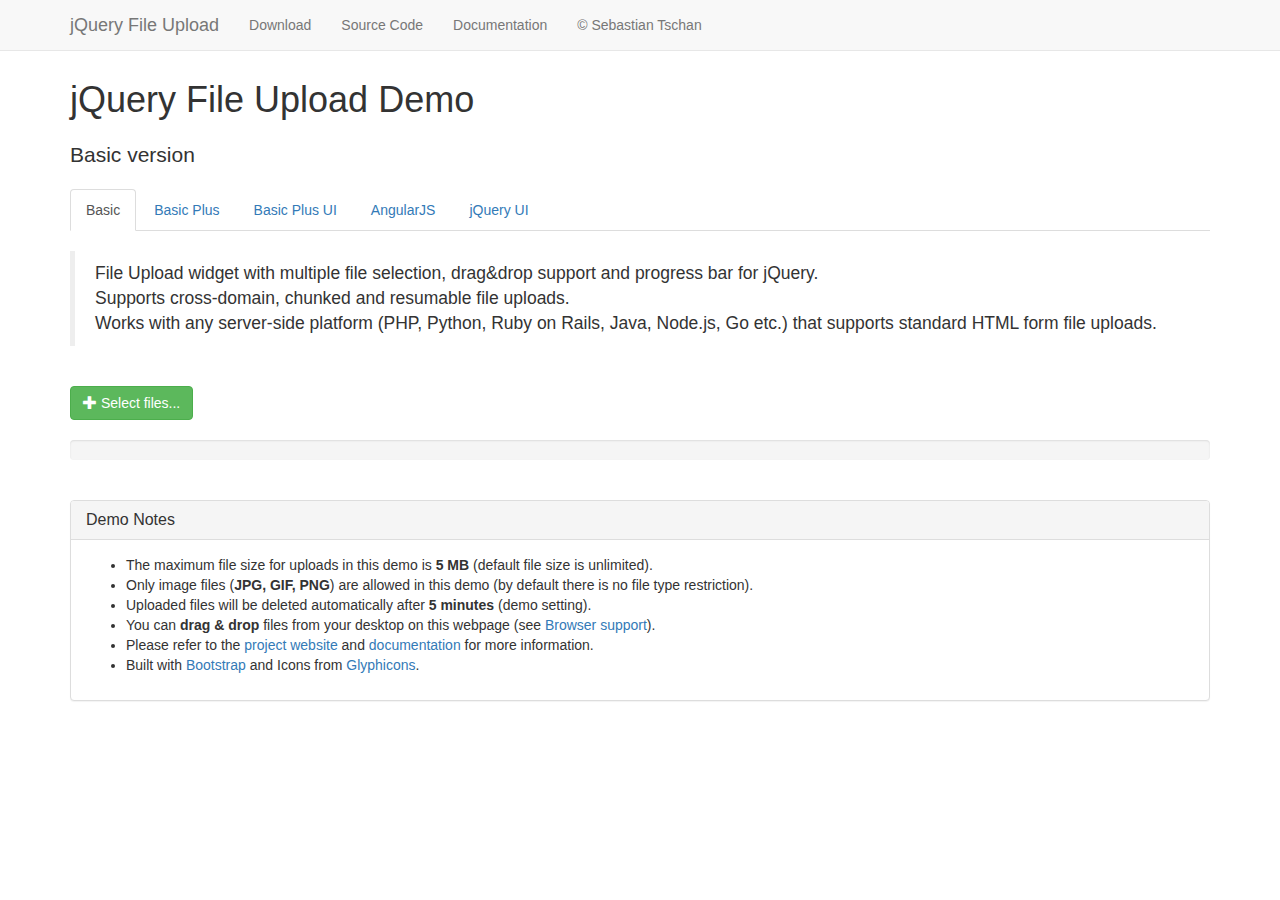
<file: jQuery-File-Upload-9.9.3/basic.html>
<!DOCTYPE HTML>
<!--
/*
 * jQuery File Upload Plugin Basic Demo 1.3.0
 * https://github.com/blueimp/jQuery-File-Upload
 *
 * Copyright 2013, Sebastian Tschan
 * https://blueimp.net
 *
 * Licensed under the MIT license:
 * http://www.opensource.org/licenses/MIT
 */
-->
<html lang="en">
<head>
<!-- Force latest IE rendering engine or ChromeFrame if installed -->
<!--[if IE]><meta http-equiv="X-UA-Compatible" content="IE=edge,chrome=1"><![endif]-->
<meta charset="utf-8">
<title>jQuery File Upload Demo - Basic version</title>
<meta name="description" content="File Upload widget with multiple file selection, drag&amp;drop support and progress bar for jQuery. Supports cross-domain, chunked and resumable file uploads. Works with any server-side platform (PHP, Python, Ruby on Rails, Java, Node.js, Go etc.) that supports standard HTML form file uploads.">
<meta name="viewport" content="width=device-width, initial-scale=1.0">
<!-- Bootstrap styles -->
<link rel="stylesheet" href="//netdna.bootstrapcdn.com/bootstrap/3.2.0/css/bootstrap.min.css">
<!-- Generic page styles -->
<link rel="stylesheet" href="css/style.css">
<!-- CSS to style the file input field as button and adjust the Bootstrap progress bars -->
<link rel="stylesheet" href="css/jquery.fileupload.css">
</head>
<body>
<div class="navbar navbar-default navbar-fixed-top">
    <div class="container">
        <div class="navbar-header">
            <button type="button" class="navbar-toggle" data-toggle="collapse" data-target=".navbar-fixed-top .navbar-collapse">
                <span class="icon-bar"></span>
                <span class="icon-bar"></span>
                <span class="icon-bar"></span>
            </button>
            <a class="navbar-brand" href="https://github.com/blueimp/jQuery-File-Upload">jQuery File Upload</a>
        </div>
        <div class="navbar-collapse collapse">
            <ul class="nav navbar-nav">
                <li><a href="https://github.com/blueimp/jQuery-File-Upload/tags">Download</a></li>
                <li><a href="https://github.com/blueimp/jQuery-File-Upload">Source Code</a></li>
                <li><a href="https://github.com/blueimp/jQuery-File-Upload/wiki">Documentation</a></li>
                <li><a href="https://blueimp.net">&copy; Sebastian Tschan</a></li>
            </ul>
        </div>
    </div>
</div>
<div class="container">
    <h1>jQuery File Upload Demo</h1>
    <h2 class="lead">Basic version</h2>
    <ul class="nav nav-tabs">
        <li class="active"><a href="basic.html">Basic</a></li>
        <li><a href="basic-plus.html">Basic Plus</a></li>
        <li><a href="index.html">Basic Plus UI</a></li>
        <li><a href="angularjs.html">AngularJS</a></li>
        <li><a href="jquery-ui.html">jQuery UI</a></li>
    </ul>
    <br>
    <blockquote>
        <p>File Upload widget with multiple file selection, drag&amp;drop support and progress bar for jQuery.<br>
        Supports cross-domain, chunked and resumable file uploads.<br>
        Works with any server-side platform (PHP, Python, Ruby on Rails, Java, Node.js, Go etc.) that supports standard HTML form file uploads.</p>
    </blockquote>
    <br>
    <!-- The fileinput-button span is used to style the file input field as button -->
    <span class="btn btn-success fileinput-button">
        <i class="glyphicon glyphicon-plus"></i>
        <span>Select files...</span>
        <!-- The file input field used as target for the file upload widget -->
        <input id="fileupload" type="file" name="files[]" multiple>
    </span>
    <br>
    <br>
    <!-- The global progress bar -->
    <div id="progress" class="progress">
        <div class="progress-bar progress-bar-success"></div>
    </div>
    <!-- The container for the uploaded files -->
    <div id="files" class="files"></div>
    <br>
    <div class="panel panel-default">
        <div class="panel-heading">
            <h3 class="panel-title">Demo Notes</h3>
        </div>
        <div class="panel-body">
            <ul>
                <li>The maximum file size for uploads in this demo is <strong>5 MB</strong> (default file size is unlimited).</li>
                <li>Only image files (<strong>JPG, GIF, PNG</strong>) are allowed in this demo (by default there is no file type restriction).</li>
                <li>Uploaded files will be deleted automatically after <strong>5 minutes</strong> (demo setting).</li>
                <li>You can <strong>drag &amp; drop</strong> files from your desktop on this webpage (see <a href="https://github.com/blueimp/jQuery-File-Upload/wiki/Browser-support">Browser support</a>).</li>
                <li>Please refer to the <a href="https://github.com/blueimp/jQuery-File-Upload">project website</a> and <a href="https://github.com/blueimp/jQuery-File-Upload/wiki">documentation</a> for more information.</li>
                <li>Built with <a href="http://getbootstrap.com/">Bootstrap</a> and Icons from <a href="http://glyphicons.com/">Glyphicons</a>.</li>
            </ul>
        </div>
    </div>
</div>
<script src="//ajax.googleapis.com/ajax/libs/jquery/1.11.1/jquery.min.js"></script>
<!-- The jQuery UI widget factory, can be omitted if jQuery UI is already included -->
<script src="js/vendor/jquery.ui.widget.js"></script>
<!-- The Iframe Transport is required for browsers without support for XHR file uploads -->
<script src="js/jquery.iframe-transport.js"></script>
<!-- The basic File Upload plugin -->
<script src="js/jquery.fileupload.js"></script>
<!-- Bootstrap JS is not required, but included for the responsive demo navigation -->
<script src="//netdna.bootstrapcdn.com/bootstrap/3.2.0/js/bootstrap.min.js"></script>
<script>
/*jslint unparam: true */
/*global window, $ */
$(function () {
    'use strict';
    // Change this to the location of your server-side upload handler:
    var url = window.location.hostname === 'blueimp.github.io' ?
                '//jquery-file-upload.appspot.com/' : 'server/php/';
    $('#fileupload').fileupload({
        url: url,
        dataType: 'json',
        done: function (e, data) {
            $.each(data.result.files, function (index, file) {
                $('<p/>').text(file.name).appendTo('#files');
            });
        },
        progressall: function (e, data) {
            var progress = parseInt(data.loaded / data.total * 100, 10);
            $('#progress .progress-bar').css(
                'width',
                progress + '%'
            );
        }
    }).prop('disabled', !$.support.fileInput)
        .parent().addClass($.support.fileInput ? undefined : 'disabled');
});
</script>
</body> 
</html>
</file>
<file: css/dashboard.css>
/*
 * Base structure
 */

/* Move down content because we have a fixed navbar that is 50px tall */
body {
    padding-top: 50px;
}


/*
 * Global add-ons
 */

.sub-header {
    padding-bottom: 10px;
    border-bottom: 1px solid #eee;
}
.navbar-inverse {
    background-color: #121929;
    border: 1px #23262d solid;
}
/*
 * Top navigation
 * Hide default border to remove 1px line.
 */
.navbar-fixed-top {
    border: 0 0 1 0;
}
.navbar-inverse .navbar-brand {
    color: #9d9d9d;
    font-weight: 700;
}
.navbar-inverse .navbar-brand i.fa{
    color: #ff9000;
    font-weight: 700;
}
.navbar-inverse .navbar-nav>.active>a, .navbar-inverse .navbar-nav>.active>a:focus, .navbar-inverse .navbar-nav>.active>a:hover,
.navbar-inverse .navbar-nav>.open>a, .navbar-inverse .navbar-nav>.open>a:focus, .navbar-inverse .navbar-nav>.open>a:hover {
    color: #ff9000;
    background-color: #080808;
}
.navbar-inverse .navbar-nav>li>a:hover {
    color: #ff9000;
}

/*Tags input*/
.bootstrap-tagsinput {
    background-color: #fff;
    border: 1px solid #ccc;
    box-shadow: inset 0 1px 1px rgba(0, 0, 0, 0.075);
    display: inline-block;
    padding: 4px 6px;
    margin-bottom: 10px;
    color: #555;
    vertical-align: middle;
    border-radius: 4px;
    max-width: 100%;
    line-height: 22px;
    cursor: text;
}
.bootstrap-tagsinput input {
    border: none;
    box-shadow: none;
    outline: none;
    background-color: transparent;
    padding: 0;
    margin: 0;
    width: auto !important;
    max-width: inherit;
}
.bootstrap-tagsinput input:focus {
    border: none;
    box-shadow: none;
}
.bootstrap-tagsinput .tag {
    margin-right: 2px;
    color: white;
    background-color: #20b7ae;
    padding: 5px;
}
.bootstrap-tagsinput .tag [data-role="remove"] {
    margin-left: 8px;
    cursor: pointer;
}
.bootstrap-tagsinput .tag [data-role="remove"]:after {
    content: "x";
    padding: 2px;
}
.bootstrap-tagsinput .tag [data-role="remove"]:hover {
    box-shadow: inset 0 1px 0 rgba(255, 255, 255, 0.2), 0 1px 2px rgba(0, 0, 0, 0.05);
}
.bootstrap-tagsinput .tag [data-role="remove"]:hover:active {
    box-shadow: inset 0 3px 5px rgba(0, 0, 0, 0.125);
}
.input-address, select.specialist {
    min-height: 100px;
}
.notify-row .badge {
    position: absolute;
    right: 0px;
    top: 7px;
    z-index: 100;
}
.dropdown-menu.extended {
    border: medium none !important;
    border-radius: 4px;
    box-shadow: 0 2px 5px rgba(0, 0, 0, 0.176) !important;
    max-width: 300px !important;
    min-width: 160px !important;
    padding: 0;
    top: 51px;
    width: 260px !important;
}
.dropdown-menu.extended li {
    background-color: #fff;
    color: #666666;
    line-height: 40px;
}
.dropdown-menu.extended li p {
    background-color: #F1F2F7;
    color: #666666;
    margin: 0;
    padding: 0px 10px;
}
.dropdown-menu.extended li p.red {
    background-color: #ff9000;
    color: #FFFFFF;
}
.external a {
    background-color: #323641!important;
    color: #FFFFFF!important;
}
.external a:hover {
    background-color: #323641!important;
    color: #1e293d!important;
}
.dropdown-menu.extended li a {
    padding: 10px !important;
    width: 100%;
    border-bottom: 1px solid #EBEBEB !important;
    font-size: 12px;
    list-style: none outside none;
}
.dropdown-menu.extended li a:hover {
    background-color: #F1F2F7 !important;
    color: #2E2E2E;
}
.dropdown-menu.tasks-bar .task-info .desc {
    font-size: 13px;
    font-weight: normal;
}
.dropdown-menu.tasks-bar .task-info .percent {
    display: inline-block;
    float: right;
    font-size: 13px;
    font-weight: 600;
    margin-top: -4px;
    padding-left: 10px;
}
.dropdown-menu.extended .progress {
    height: 10px;
    margin-bottom: 0 !important;
}
.dropdown-menu.inbox li a .photo img {
    border-radius: 2px;
    float: left;
    height: 40px;
    margin-right: 4px;
    width: 40px;
}
.dropdown-menu.inbox li a .subject {
    display: block;
}
.dropdown-menu.inbox li a .subject .from {
    font-size: 14px;
    font-weight: 600;
}
.dropdown-menu.inbox li a .subject .time {
    font-size: 11px;
    font-style: italic;
    font-weight: bold;
    position: absolute;
    right: 5px;
}
.dropdown-menu.inbox li a .message {
    display: block !important;
    font-size: 13px;
}
.notify-arrow {
    border-style: solid;
    border-width: 0 9px 9px;
    height: 0;
    right: 14px;
    margin-top: 10px;
    opacity: 1;
    position: absolute;
    top: -18px;
    transition: all 0.25s ease 0s;
    width: 0;
    z-index: 10;
}
.notify-arrow-red {
    border-bottom-color: #ff9000 !important;
    border-left-color: rgba(0, 0, 0, 0);
    border-right-color: rgba(0, 0, 0, 0);
    border-top-color: #ff9000 !important;
}
/*
 * Sidebar
 */

/* Hide for mobile, show later */
.sidebar {
    position: relative;
    top: 0px;
    bottom: 0;
    left: 0;
    z-index: 1000;
    display: block;
    padding: 0 20px 0px 20px;
    overflow-x: hidden;
    overflow-y: auto;
    background-color: #323641;
    vertical-align: top;
    -webkit-box-sizing: border-box;
    -moz-box-sizing: border-box;
    box-sizing: border-box;
}

.navbar-collapse {
    padding-right: 0px; 
    padding-left: 0px;
}
.has-feedback .form-control {
    padding-left: 28.5px;
    padding-right: 0px;
}
.form-control-feedback {
    left: 0;
}
.modal-header {
    min-height: 16.43px;
    padding: 15px;
    background: #20b7ae;
    color: #fff;
    border-bottom: 1px solid #e5e5e5;
}
.modal-content {
    border-radius: 0px;
}
.sidebar .badge {
    margin-top: 3px;
}
.bg-danger {
    background-color: #ff482e;
    color: #FCE5E8;
}
.sidebartitle {
    font-size: 11px;
    text-transform: uppercase;
    color: #999;
    margin-bottom: 10px;
    margin-left: 10px;
}
@media (min-width: 768px) {
    .sidebar {
        position: fixed;
        width: 200px;
        top: 51px;
        bottom: 0;
        left: 0;
        z-index: 1000;
        display: block;
        padding: 0 0px;
        overflow-x: hidden;
        overflow-y: auto; /* Scrollable contents if viewport is shorter than content. */
        background-color: #323641;
        border-right: 1px solid #eee;
        /*        -webkit-transition: all .3s ease-in-out;
                -moz-transition: all .3s ease-in-out;
                -o-transition: all .3s ease-in-out;
                transition: all .3s ease-in-out;*/
    }
    .sidebar ul li {
        float: none;
        width: auto;
    }
    .sidebar ul li span {
        display: inline-block;
    }
    .sidebar ul li a {
        text-align: left;
    }
    .sidebar-collapse .sidebar {
        width: 65px;
    }
    .sidebar-collapse .sidebar ul li span, 
    .sidebar-collapse .sidebar .sidebartitle {
        display: none;
    }
}

/* Sidebar navigation */
.nav-sidebar {
    margin-right: 0px; /* 20px padding + 1px border */
    margin-bottom: 0px;
    margin-left: -20px;
}
.nav-sidebar > li {
    border-bottom: 1px #22242a solid;
    border-top: 1px #484a53 solid;
}
.nav-sidebar > li > a {

    padding-right: 32px;
    padding-left: 41px;
    padding-top: 15px;
    padding-bottom: 15px;
    font-size: 14px;
    color: #9b9ba3;
    /*    -webkit-transition: background-color 500ms ease;
        -moz-transition: background-color 500ms ease;
        -ms-transition: background-color 500ms ease;
        -o-transition: background-color 500ms ease;
        transition: background-color 500ms ease;*/
}
.nav-sidebar > .active > a,
.nav-sidebar > .active > a:hover,
.nav-sidebar > .active > a:focus {
    color: #ff9000;
    background-color: #1e202c;
}
.nav-sidebar > li > a:hover {
    color: #ff9000;
    background-color: #3e4050;
}
.nav-sidebar > li > a i.fa {
    margin-right: 3px;
}
/*
 * Main content
 */
.anhnm {

}
.main {
    padding: 20px;
}
@media (min-width: 768px) {
    .nav-sidebar {
        margin-right: -21px; /* 20px padding + 1px border */
        margin-bottom: 0px;
        margin-left: -20px;
    }
    .main {
        padding-right: 20px;
        padding-left: 20px;
        margin-left: 200px;
        -webkit-transition: all .2s ease-in-out;
        -moz-transition: all .2s ease-in-out;
        -o-transition: all .2s ease-in-out;
        transition: all .2s ease-in-out;
    }
    .sidebar-collapse .main {
        margin-left: 60px;
    }
}
.main .page-header {
    margin-top: 0;
}


/*
 * Placeholder dashboard ideas
 */

.placeholders {
    margin-bottom: 30px;
    text-align: center;
}
.placeholders h4 {
    margin-bottom: 0;
}
.placeholder {
    margin-bottom: 20px;
}
.placeholder img {
    display: inline-block;
    border-radius: 50%;
}

/*Dashboard*/
#big_stats {
    width: 100%;
    display: table;
    margin-top: 28px;
    margin-bottom: 28px;
}
.big-stats-container .widget-content {
    border:0;
}

#big_stats .stat
{
    width: 25%;
    height: 90px;
    text-align: center;
    display: table-cell;
    padding: 0;
    position: relative;

    border-right: 1px solid #CCC;
    border-left: 1px solid #FFF;
}
#big_stats  i { font-size:50px; display:block; line-height: 55px; color:#b2afaa;margin-bottom: 10px;}
#big_stats .stat:hover i {color:#ff9000;}

h5.bigstats{
    margin-top: 0px;
    border-bottom: 1px solid #eee;
    padding-bottom: 10px;
    margin-bottom: 20px;
}

#big_stats .stat:first-child {
    border-left: none;
}

#big_stats .stat:last-child {
    border-right: none;
}

#big_stats .stat h4
{
    font-size: 11px;
    font-weight: bold;
    color: #777;
    margin-bottom: 1.5em;
}

#big_stats .stat .value
{
    font-size: 35px;
    font-weight: bold;
    color: #545454;
    line-height: 1em;
}
/*Shortcuts*/

.shortcuts {
    text-align: center;	
}

.shortcuts .shortcut { 

    display: inline-block;
    padding: 12px auto;
    margin: 0 5px 10px;
    vertical-align: top;	
    text-decoration: none;
    background: #f9f6f1;
    border-radius: 5px;
}

.shortcuts .shortcut .shortcut-icon {
    margin-top: .25em;
    margin-bottom: .25em;
    font-size: 25px;
    color: #545454;
}

.shortcuts .shortcut:hover {
    background: #ff9000;
}

.shortcuts .shortcut:hover span{
    color: #fff;
}

.shortcuts .shortcut:hover .shortcut-icon {
    color: #fff;
}

.shortcuts .shortcut-label {
    display: block;

    font-weight: 400;
    color: #545454;
}

/* Message layout */


ul.messages_layout {
    position: relative;
    margin: 0;
    padding: 0
}
ul.messages_layout li {
    float: left;
    list-style: none;
    position: relative
}
ul.messages_layout li.left {
    padding-left: 75px
}
ul.messages_layout li.right {
    padding-right: 75px
}
ul.messages_layout li.right .avatar {
    right: 0;
    left: auto
}
ul.messages_layout li.right .message_wrap .arrow {
    right: -12px;
    left: auto;
    background-position: 0 -213px;
    height: 15px;
    width: 12px
}
ul.messages_layout li.by_myself .message_wrap {
    border: 1px solid #b3cdf8
}
ul.messages_layout li.by_myself .message_wrap .info a.name {
    color: #4a8cf7
}
ul.messages_layout li a.avatar {
    position: absolute;
    left: 0;
    top: 0
}
ul.messages_layout li a.avatar img {
    -webkit-border-radius: 5px;
    -moz-border-radius: 5px;
    border-radius: 5px
}
ul.messages_layout li .message_wrap {
    -webkit-border-radius: 3px;
    -moz-border-radius: 3px;
    border-radius: 3px;
    position: relative;
    border: 1px solid #e9e9e9;
    padding: 10px;
    border: 1px solid #ff9000;
    margin-bottom: 20px;
    float: left;
    background: #fefefe;
    -webkit-box-shadow: rgba(0,0,0,0.1) 0 1px 0px;
    -moz-box-shadow: rgba(0,0,0,0.1) 0 1px 0px;
    box-shadow: rgba(0,0,0,0.1) 0 1px 0px
}
ul.messages_layout li .message_wrap .arrow {
    background-position: 0 -228px;
    height: 15px;
    width: 12px;
    height: 15px;
    width: 12px;
    position: absolute;
    left: -12px;
    top: 13px
}
ul.messages_layout li .message_wrap .info {
    float: left;
    width: 100%;
    border-bottom: 1px solid #fff;
    line-height: 23px
}
ul.messages_layout li .message_wrap .info .name {
    float: left;
    font-weight: bold;
    color: #483734
}
ul.messages_layout li .message_wrap .info .time {
    float: left;
    font-size: 11px;
    margin-left: 6px
}
ul.messages_layout li .message_wrap .text {
    float: left;
    width: 100%;
    border-top: 1px solid #cfcfcf;
    padding-top: 5px
}

ul.messages_layout .dropdown-menu  li{ width:100%;}


@media all and (max-width: 950px) and (min-width: 1px) {

    #big_stats {
        display: block;
        margin-bottom: -40px;
    }

    #big_stats .stat {
        width: 49%;
        display: block;
        margin-bottom: 3em;
        float: left;
    }	

    #big_stats .stat:nth-child(2) {
        border-right: none;
    }

    #big_stats .stat:nth-child(3) {
        border-left: none;
    }

}

@media (max-width: 767px) {
    #big_stats .stat .value {
        font-size: 40px;
    }
}



/*Config*/
.m-t-5 {margin-top: 5px;}
.m-t-10 {margin-top: 10px;}
.m-t-15 {margin-top: 15px;}
.m-t-20 {margin-top: 20px;}
.m-t-25 {margin-top: 25px;}

.m-b-5 {margin-bottom: 5px;}
.m-b-10 {margin-bottom: 10px;}
.m-b-15 {margin-bottom: 15px;}
.m-b-20 {margin-bottom: 20px;}
.m-b-25 {margin-bottom: 25px;}

.m-r-5 {margin-right: 5px;}
.m-r-10 {margin-right: 10px;}
.m-r-15 {margin-right: 15px;}
.m-r-20 {margin-right: 20px;}
.m-r-25 {margin-right: 25px;}

.m-l-5 {margin-left: 5px;}
.m-l-10 {margin-left: 10px;}
.m-l-15 {margin-left: 15px;}
.m-l-20 {margin-left: 20px;}
.m-l-25 {margin-left: 25px;}

.m-t-n {margin-top: 0;}
.m-r-n {margin-right: 0;}
.m-b-n {margin-bottom: 0;}
.m-l-n {margin-left: 0;}

.m-n {margin: 0;}





.copyright {
    position: fixed;
    bottom: 0px;
    padding: 5px 0px;
    font-size: 13px;
    color: #9b9ba3;
    display: block;
    width: 100%;
    border-top: 1px #dddddd solid;
}
.copyright p {
    margin-bottom: 0;
}
.copyright a {
    color: #9b9ba3;
}
/*switch*/
.switch-button-label {
    float: left;
    font-size: 11pt;
    cursor: pointer;
    margin: 0 5px;
}

.switch-button-label.off {
    color: #adadad;
}

.switch-button-label.on {
    color: #ff482e;
}
.switch-button-background.checked {
    background: #ff482e;
}
.switch-button-background {
    float: left;
    position: relative;

    background: #ccc;
    border: 1px solid #aaa;

    margin: 1px 10px;

    -webkit-border-radius: 4px;
    -moz-border-radius: 4px;
    border-radius: 4px;

    cursor: pointer;
}

.switch-button-button {
    position: absolute;

    left: -1px;
    top : -1px;

    background: #FAFAFA;
    border: 1px solid #aaa;

    -webkit-border-radius: 4px;
    -moz-border-radius: 4px;
    border-radius: 4px;
}
[data-toggle="tooltip"] {
    cursor: help;
    color: #9d9d9d;
}
.dropzone {
    border: 2px dashed #0087F7;
    border-radius: 5px;
    background: #fff;
    padding: 20px;
}
.dropzone:hover {
    border: 2px dashed #0072d0;
    border-radius: 5px;
    background: #fafafa;
    padding: 20px;
}
.dropzone .progress {
    height: 10px;
}
.dropzone .error {
    padding: 0;
    color: #ff482e;
}

#files img {
    float: left;
    max-height: 80px;
    margin-right: 10px;
}
.form-group .icheck, .form-group .icheck-text {
    margin-top: 7px;
}
.panel-list .form-group .icheck, .form-group .icheck-text {
    margin-top: 0px;
    margin-left: 10px;
    float: right;
}
.form-group .icheck .switch-button-background, .form-group .icheck-text .switch-button-background {
    margin: 0;
}
.panel-list .form-group {
    border-bottom: 1px #EBEBEB solid;
    padding-bottom: 10px;
    padding-top: 10px;
    margin-bottom: 0;
}

/*Custom panel*/
.panel-default>.panel-heading {
    color: #333;
    background-color: #f5f5f5;
    border-color: #ddd;
}
.panel-heading {
    padding: 5px 10px;
    border-bottom: 1px solid transparent;
    border-top-left-radius: 2px;
    border-top-right-radius: 2px;
}
.panel-body {
    padding: 10px;
}
.table>tbody>tr>td, .table>tbody>tr>th, .table>tfoot>tr>td, .table>tfoot>tr>th, .table>thead>tr>td, .table>thead>tr>th {
    font-size: 12px;
}
</file>
<file: jQuery-File-Upload-9.9.3/css/style.css>
@charset "UTF-8";
/*
 * jQuery File Upload Plugin CSS Example 8.8.2
 * https://github.com/blueimp/jQuery-File-Upload
 *
 * Copyright 2013, Sebastian Tschan
 * https://blueimp.net
 *
 * Licensed under the MIT license:
 * http://www.opensource.org/licenses/MIT
 */

body {
  padding-top: 60px;
}
</file>
